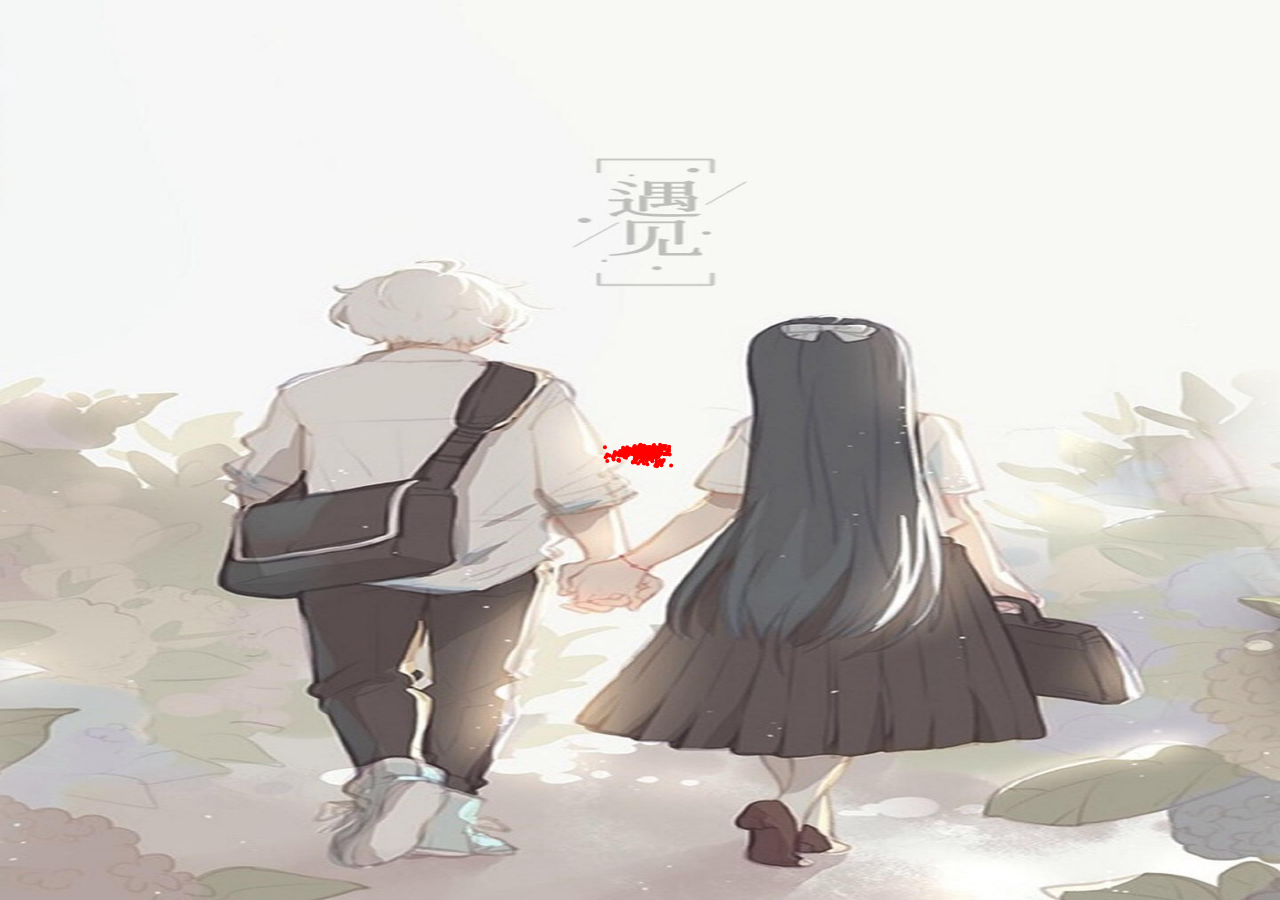
<file: ouYang/index.html>
<!DOCTYPE html>
<html lang="en">
<head>
    <meta charset="UTF-8">
    <meta name="viewport" content="width=device-width, initial-scale=1.0, maximum-scale=1.0, user-scalable=0">
    <meta name="apple-mobile-web-app-capable" content="yes">
    <title></title>
    <style>
        *{margin: 0; padding: 0;}
        body{background-color: #f2f2f2;}
        canvas{display: block;}
        .input-wrap{
            position:absolute;
            margin: 30px;
            left: 50%;
            bottom: 0;
            transform: translateX(-50%);
            display: none;
            }
        input{
            width: 200px;
            height: 30px;
            border: 0px;
            border-bottom: 1px solid #e0e0e0;
            -webkit-appearance: none;
            outline: 0;
            background: 0 0;
            margin-right: 10px;
            padding-left: 5px;
            box-sizing: border-box;
            text-align: center;
            color: silver;
        }
        input::-webkit-input-placeholder{
            color: silver;
            text-align: center;
        }
        .btn {
            height: 30px;
            line-height: 30px;
            padding: 0 11px;
            min-width: 55px;
            display: inline-block;
            position: relative;
            text-align: center;
            font-size: 15px;
            vertical-align: top;
            -webkit-box-sizing: border-box;
            border: 1px solid #0baae4;
            border-radius: 3px;

            background-color: #18b4ed;
            color: #fff;
            -webkit-background-clip: padding-box;
            background-clip: padding-box;
            -webkit-appearance: none;
            outline: none;
        }

        .btn:active {
            background: #1ca7da;
            border-color: #1ca7da;
            color: rgba(255,255,255,.5);
        }
    </style>
</head>
<body>
<div class="input-wrap">
    <input id="txt" type="text" name="" value="" placeholder="输入发射文字...">
    <button id="btn" class="btn">发射</button>
</div>
<canvas id="canvas" width="300" height="300" style="background-image:url('./img/bgi3.jpg'); background-size:100% 100%;"></canvas>
<script src="./js/index.js"></script>
</body>
</html>
</file>
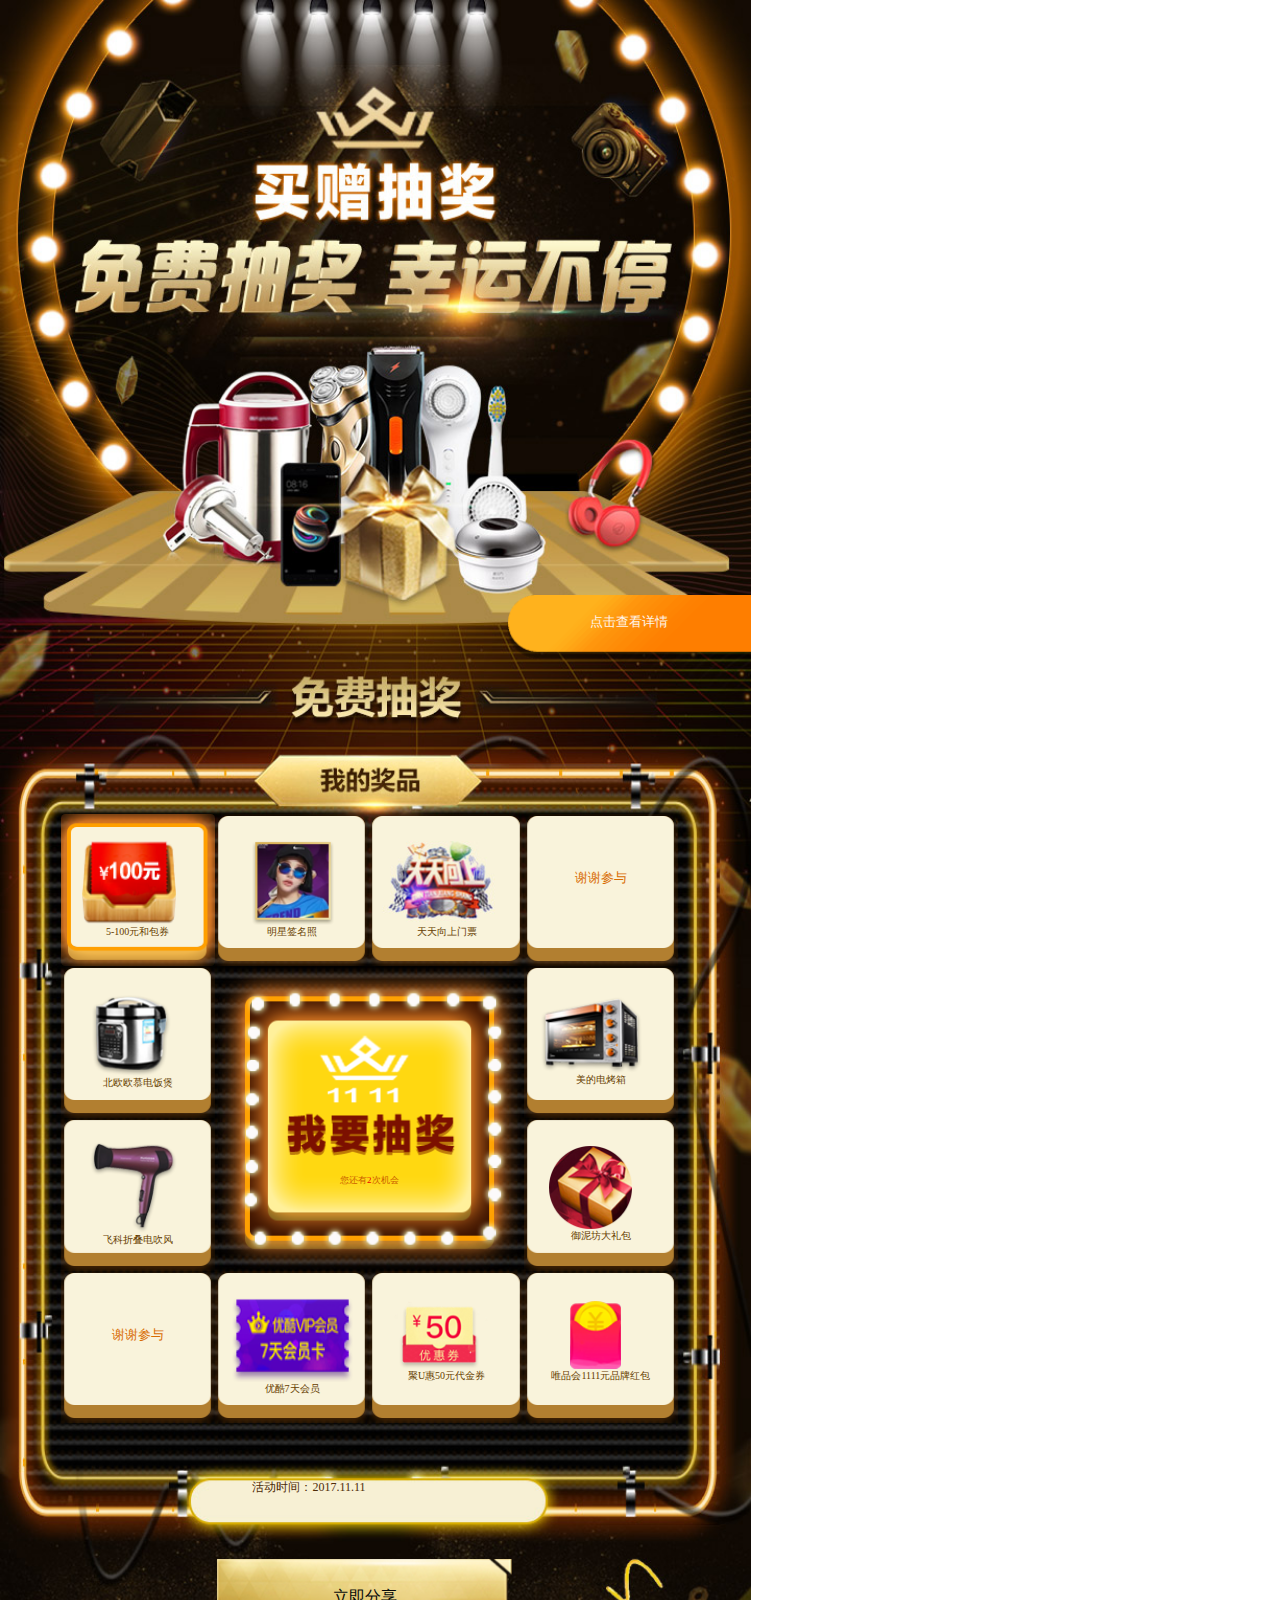
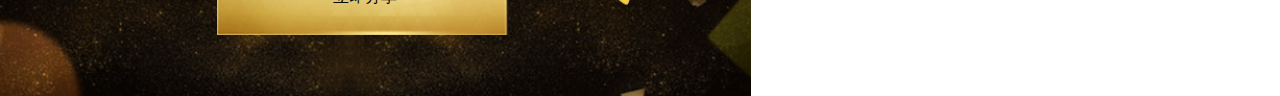
<file: prize/index.html>
<!DOCTYPE html>
<html lang="en">
<head>
  <meta charset="UTF-8">
  <meta http-equiv="X-UA-Compatible" content="ie=edge">
  <title>免费抽奖活动</title>
  <script src="js/fixScreen720.js" type="text/javascript"></script>
  <script src="js/jquery-1.8.3.min.js" type="text/javascript"></script>
  <link rel="stylesheet" href="css/index.css"/>
</head>

<body>
  <div class="main">
    <div class='header'>
      <p>点击查看详情</p>
    </div>
    <div class="body">
      <p id="myprize"></p>
      <!--按钮我的奖品-->
      <div id="luck">
        <!-- luck -->
        <table>
          <tbody>
            <tr>
              <td class="luck-unit luck-unit-0 cuttren"><img src="images/1.png"><span>5-100元和包券</span></td>
              <td class="luck-unit luck-unit-1"><img src="images/2.png"><span>明星签名照</span></td>
              <td class="luck-unit luck-unit-2"><img src="images/4.jpg"><span>天天向上门票</span></td>
              <td class="luck-unit luck-unit-3 thanks">
                <p>谢谢参与</p>
              </td>
            </tr>
            <tr>
              <td class="luck-unit luck-unit-11"><img src="images/11.png"><span>北欧欧慕电饭煲</span></td>
              <td rowspan="2" colspan="2" class="cjBtn" id="btn">
                <p>您还有<span class='rollNumber'></span>次机会</p>
              </td>
              <!--rowspan colspan 表示合并行列-->
              <td class="luck-unit luck-unit-4"><img src="images/5.png"><span>美的电烤箱</span></td>
            </tr>
            <tr>
              <td class="luck-unit luck-unit-10"><img src="images/10.png"><span>飞科折叠电吹风</span></td>
              <td class="luck-unit luck-unit-5"><img src="images/6.png"><span>御泥坊大礼包</span></td>
            </tr>
            <tr>
              <td class="luck-unit luck-unit-9 thanks">
                <p>谢谢参与</p>
              </td>
              <td class="luck-unit luck-unit-8"><img src="images/9.png"><span>优酷7天会员</span></td>
              <td class="luck-unit luck-unit-7"><img src="images/8.png"><span>聚U惠50元代金券</span></td>
              <td class="luck-unit luck-unit-6"><img src="images/7.png"><span>唯品会1111元品牌红包</span></td>
            </tr>
        </table>
        </tbody>
      </div>
      <!-- luckEnd -->
      <p class="atcveTime">活动时间：2017.11.11</p>
    </div>
    <div class="footer">立即分享</div>
  </div>
  <div class="shadow">
    <p class="bgShadow"></p>
    <p class="no_god"><span class='title'>很抱歉!</span>
      <span class="no_gob_content"><span>什么都没抽中</span></span>
      <img src="images/close.png" alt="cloes" class="close">
      <img src="images/no_gob_btn.png" alt="btn" class="no_gob_btn">
      <span class="fortsetzen no_gob_btn">再接再厉</span>
    </p>
  </div>
  <div class="shadow2">
    <div class="bgShadow"></div>
    <div class="god">
      <p class='title'>恭喜您！</p>
      <div class="god_content">
        <p class="wintitle">抽中</p>
        <p class="godName">美的电烤箱</p>
        <p class="info">我司工作人员将在10个工作日内向您的默认收货地址邮寄，届时请留意您的物流信息</p>
        <div class="timeRange">仅限11月11日-13日使用</div>
      </div>
      <div class="infoBtn">点我填写收货地址</div>
      <div class="close2"></div>

    </div>

  </div>
  <div class="shadow3">
    <div class='bgShadow'></div>
    <img src="images/close.png" alt="我的奖品关闭按钮" class="shadow3Close">
    <div class='myprizeShadow'>
      <div class='shadow3body'>
        <p>电子券50元电子券 <span>点击查看</span></p>
        <p>明星签名照 <span>立即领取</span></p>
        <p>优酷7天会员 <span>点击查看</span></p>
        <p>美的电烤箱 <span>立即领取</span></p>
        <p>飞科折叠电吹风 <span>立即领取</span></p>
        <p>飞科折叠电吹风 <span>立即领取</span></p>
        <p>飞科折叠电吹风 <span>立即领取</span></p>
        <p>飞科折叠电吹风 <span>立即领取</span></p>
      </div>
      <div class="shadow3Footer">奖品领取有限期至2017年x月x日</div>
    </div>
  </div>
  <script src="js/index.js" type='text/javascript'></script>
</body>

</html>
</file>
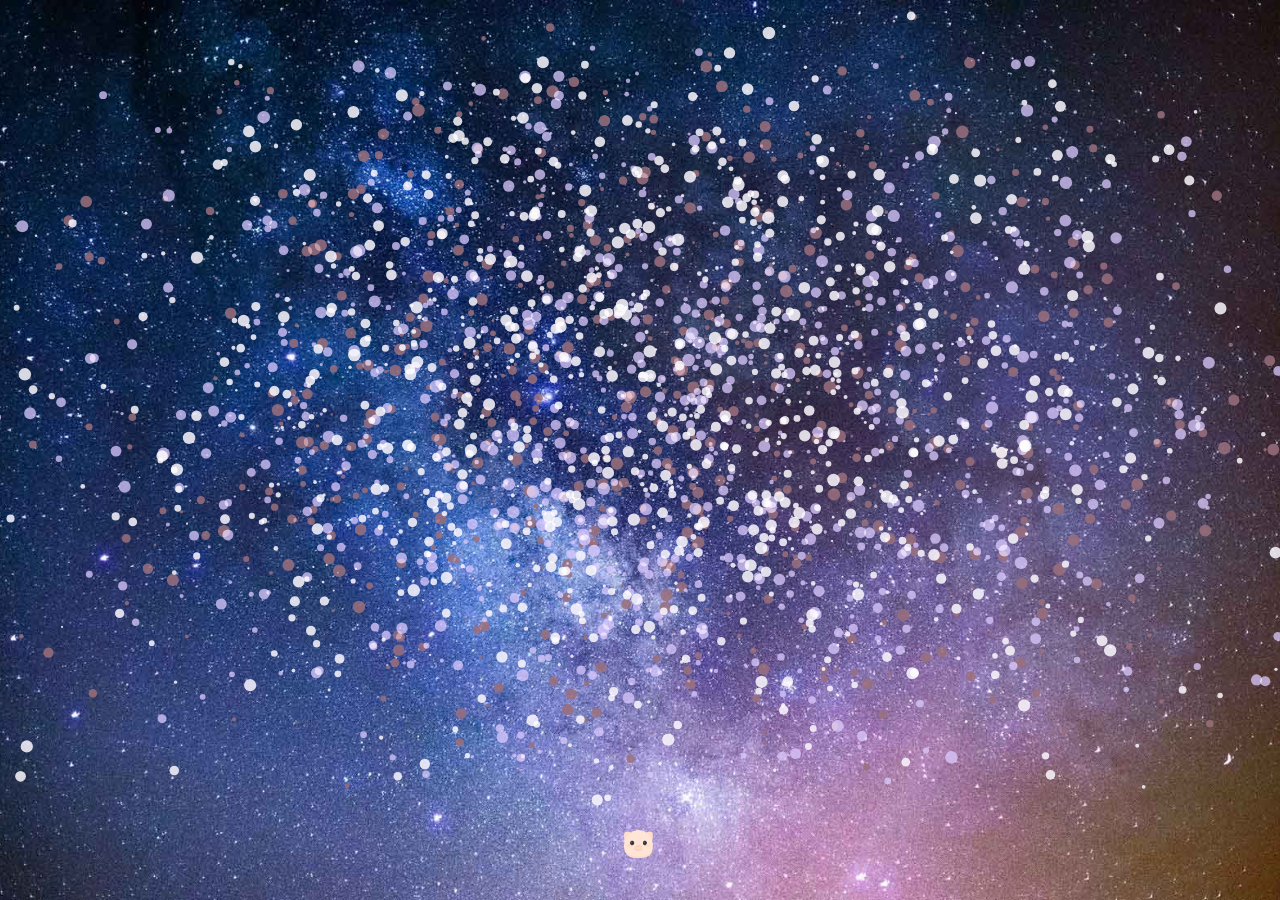
<file: sheyang/index.html>
<!DOCTYPE html>
<html lang="zh">

<head>
  <meta charset="UTF-8">
  <meta http-equiv="X-UA-Compatible" content="IE=edge,chrome=1">
  <meta name="viewport" content="width=device-width, initial-scale=1.0">
  <title>送个黄阳娟同学</title>
  <!-- <link rel="stylesheet" type="text/css" href="./assets/css/base.css" />
  <link rel="stylesheet" type="text/css" href="./assets/css/demo.css" /> -->
  <link rel="stylesheet" type="text/css" href="https://fonts.googleapis.com/css?family=Abril+Fatface">
</head>
<style>
  #box {
    position: fixed;
    top: 0%;
    width: 200px;
    height: 200px;
    display: inline-block;
    /* background: red; */
    background-image:url('./assets/img/img.gif') ;
    background-size:100% 100%;
    border-radius: 50%; 
    /* opacity: 0.5; */
    left: 50%;
    top:50%;
    transform: translate(-50%,-50%);
    transition: all 0.5s ease;
    opacity: 0;
  }
  /**
 * demo.css
 * https://coidea.website
 *
 * Licensed under the MIT license.
 * http://www.opensource.org/licenses/mit-license.php
 * 
 * Copyright 2018, COIDEA
 * https://coidea.website
 */

  /* @import url("https://fonts.googleapis.com/css?family=Abril+Fatface"); */

  body {
    background-color: #000000;
    margin: 0;
    overflow: hidden;
    font-size: 0;
  }
  body section {
    background: url('./assets/img/bcg.jpg') no-repeat center center fixed;
    -webkit-background-size: cover;
    -moz-background-size: cover;
    -o-background-size: cover;
    background-size: cover;
    width: 100vw;
    height: 100vh;
    font-weight: 700;
  }
  body section canvas {
    width: 100vw;
    height: 100vh;
  }
  @import url('https://fonts.googleapis.com/css?family=Abril+Fatface|Raleway:300,400,900');

/* Header */
.coidea-header {
    position: fixed;
    display: block;
    width: 96%;
    width: calc( 100% - 32px );
    height: 40px;
    margin: 0 auto;
    color: #3498db;
    text-align: center;
    top: 16px; right: 16px; left: 16px;
    z-index: 1000;
}

.coidea-header .coidea-links .coidea-icon-back {
    position: absolute;
    display: block;
    width: 24px;
    height: 24px;
    padding: 7px;
    color: rgba(255, 255, 255,0.75);
    font-size: 32px;
    line-height: 34px;
    font-weight: 900;
    font-family: 'Raleway', sans-serif;
    text-decoration: none;
    outline: 0px none;
    outline: 0px;
    transition: all .3s ease;
    top: 0px;
    left: 0px;
    z-index: 2;
}

.coidea-header .coidea-links .coidea-icon-back::before {
    content: '';
    position: absolute;
    display: block;
    width: 34px;
    height: 34px;
    top: 7px;
    left: 20px;
    border-radius: 8px;
    background-color: rgba(255, 255, 255,.35);
}

.coidea-header .coidea-links .coidea-icon-back:hover {
    color: rgba(255, 255, 255,1);
}

.coidea-header .coidea-links .coidea-icon-github {
    position: absolute;
    display: block;
    width: 24px;
    height: 24px;
    padding: 7px;
    color: rgba(255, 255, 255,0.75);
    font-size: 32px;
    line-height: 34px;
    font-weight: 900;
    font-family: 'Raleway', sans-serif;
    text-decoration: none;
    outline: 0px none;
    outline: 0px;
    transition: all .3s ease;
    top: 0px;
    right: 0px;
    z-index: 2;
}

.coidea-header .coidea-links .coidea-icon-github::before {
    content: '';
    position: absolute;
    display: block;
    width: 34px;
    height: 34px;
    top: 7px;
    right: 18px;
    border-radius: 8px;
    background-color: rgba(255, 255, 255,.35);
}

.coidea-header .coidea-links .coidea-icon-github:hover {
    color: rgba(255, 255, 255,1);
}

.coidea-header .coidea-links .coidea-header {
    font-family: 'Raleway', sans-serif;
    display: inline-block;
	font-size: 14px;
	font-weight: 300;
	margin: 0;
    padding: 17px 0;
    z-index: 1;
}

@media screen and (max-width: 360px) {
    .coidea-header .coidea-links .coidea-header {
        font-size: 12px; 
    }
}
#button-box{
  width: 32px;
  height:32px;
  /* text-align: center; */
  /* line-height: 40px; */
  position: absolute;
  /* bottom: 200px; */
  background-image:url('./assets/img/猪头.png');
  left: 50%;
  transform: translateX(-50%);
  background-size:100% 100%; 
}
</style>

<body>
  <!-- COIDEA:header START -->
  <!-- <header class="coidea-header">
      <div class="coidea-links">
        <a class="coidea-icon-back" href="http://www.htmleaf.com/html5/html5-canvas/201902115518.html" title="返回下载页">C</a>
        <a class="coidea-icon-github" href="http://www.htmleaf.com/" target="_blank" title="jQuery之家">G</a>
      </div>
    </header> -->
  <!-- COIDEA:header END -->

  <!-- COIDEA:demo START -->
  <section id="ci-particles">
    <canvas id="canvas"></canvas>
    <h1 id="headline">hey黄阳娟</h1>
    <img id="box"></img>
    <div id="button-box">NEXT</div>
  </section>

  <!-- COIDEA:demo END -->

  <script src="assets/js/demo.js"></script>
  <script>
    var textArray = ['网瘾少女','安静如鸡','王者大佬','什么时候','带我上星耀','(ง๑ •̀_•́)ง ','祝你每天','开心最重要','还有','你爸真好','羡慕','晚安','（=ˇωˇ=）'];
    var i = 0,
    imgTimer=null,
    timer=null ,
    flag=false;
    var buttonBtn = document.getElementById('button-box');
    buttonBtn.style.top = window.innerHeight-70 + 'px'
    buttonBtn.onclick=function(){
      if(i>textArray.length-1){
        flag=true
        amin()
        return
      }
      initScene(textArray[i])
      i++
    }
    function amin(){
      let maxWidth = window.innerWidth,
      maxHeight = window.innerHeight;
      console.log('maxWidth',maxWidth)
      console.log('maxHeight',maxHeight)
      var dom = document.getElementById('box')
      clearInterval(imgTimer)
      imgTimer=setInterval(function(){
      var randomLeft=Math.random()*800,
      randomTop=Math.random()*800;
      dom.style.opacity=1
        if(randomLeft>maxWidth){
          dom.style.left=maxWidth+100+"px"
        }else{
          dom.style.left=randomLeft+"px"
        }
        if(randomTop>maxHeight){
          dom.style.top=maxHeight+100+"px"
        }else{
          dom.style.top=randomTop+"px"
        }
      },1500)

    }
    // window.onload=function(){
      initScene('hey黄阳娟')
        // timer = setInterval(function() {
        //   if (i > textArray.length - 1) {
        //     flag=true
        //     clearInterval(timer)
        //     amin()
        //     return
        //   }
        //   initScene(textArray[i])
        //   i++
        // }, 10000);
    // }
    window.addEventListener("resize",function(){
      buttonBtn.style.top = window.innerHeight-70 + 'px'
      initScene('ლ(╹◡╹ლ)')
      if(flag){
        amin()
      }
    })
  </script>
</body>

</html>
</file>
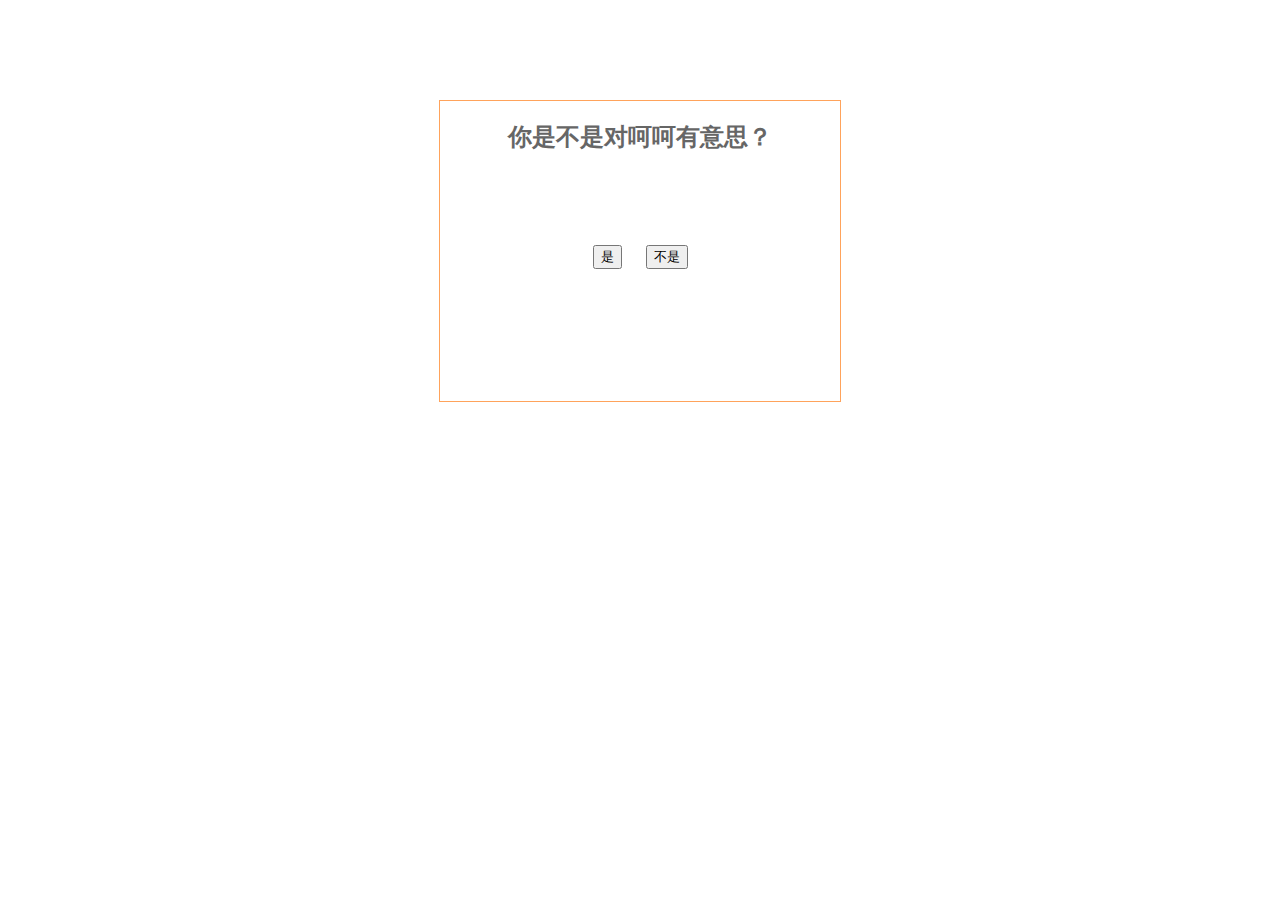
<file: love.html>
<!doctype html>
<html>
	<head>
		<!--声明当前页面编码集(中文编码<gbk,gb2312>,国际编码<utf-8>)-->
		<meta http-equiv="Content-Type" content="text/html; charset=utf-8">
		<meta name="keywords" content="关键词,关键词">
		<meta name="description" content="">
		<title> html </title>
        <style type="text/css">
		    #box{width:400px;height:300px;border:1px solid #FFA35B;margin:100px auto 0;
        text-align:center;color:#666;position:relative;}
        #no2{position:absolute;top:40px;right:10px;}
        #no3{position:absolute;top:60px;left:10px;}
        #no4{position:absolute;top:230px;right:25px;}
        #no5{margin-left:640px;margin-top:20px;}
        #no{margin-left:20px;}
 </style>
	</head>
<body>
    <div id="box">
      <h2>你是不是对呵呵有意思？</h2><br/><br/><br/><br/>
      <input type="submit" value="是" id="yes"/>
      <input type="submit" value="不是" id="no"/><br/><br/><br/>
      <input type="hidden" value="不是" id="no1" />
      <input type="hidden" value="不是" id="no2" />
      <input type="hidden" value="不是" id="no3" />
      <input type="hidden" value="不是" id="no4" />
    </div>
    <input type="hidden" value="不是" id="no5" />
    <script>
      var oyes=document.getElementById("yes");
      var ono=document.getElementById("no");
      var ono1=document.getElementById("no1");
      var ono2=document.getElementById("no2");
      var ono3=document.getElementById("no3");
      var ono4=document.getElementById("no4");
      var ono5=document.getElementById("no5");
      //var oinput=document.getElementByTagName("input");
      ono.onmouseover=function(){
         alert("咦，你点不到我！");
         this.setAttribute("type","hidden");
         ono1.setAttribute("type","submit");
         ono1.onmouseover=function(){
           this.setAttribute("type","hidden");
           ono2.setAttribute("type","submit");
          ono2.onmouseover=function(){
                ono2.setAttribute("type","hidden");
						    ono3.setAttribute("type","submit");
            ono3.onmouseover=function(){
                //ono3.setAttribute("type","submit");
                ono3.setAttribute("type","hidden");
                ono4.setAttribute("type","submit");
              ono4.onmouseover=function(){
	                ono4.setAttribute("type","hidden");
	                ono5.setAttribute("type","submit");
                ono5.onmouseover=function(){
                   ono5.setAttribute("type","hidden");
                  a();
                  }
               }
            }
        }
      }
      }
     function a(){
       alert("看你去哪里找我！拜拜，笨蛋")
    }
     oyes.onclick=function(){
          alert("看来天注定我们两要在一起");
       }
</script>
 </body>
 </html>
</file>
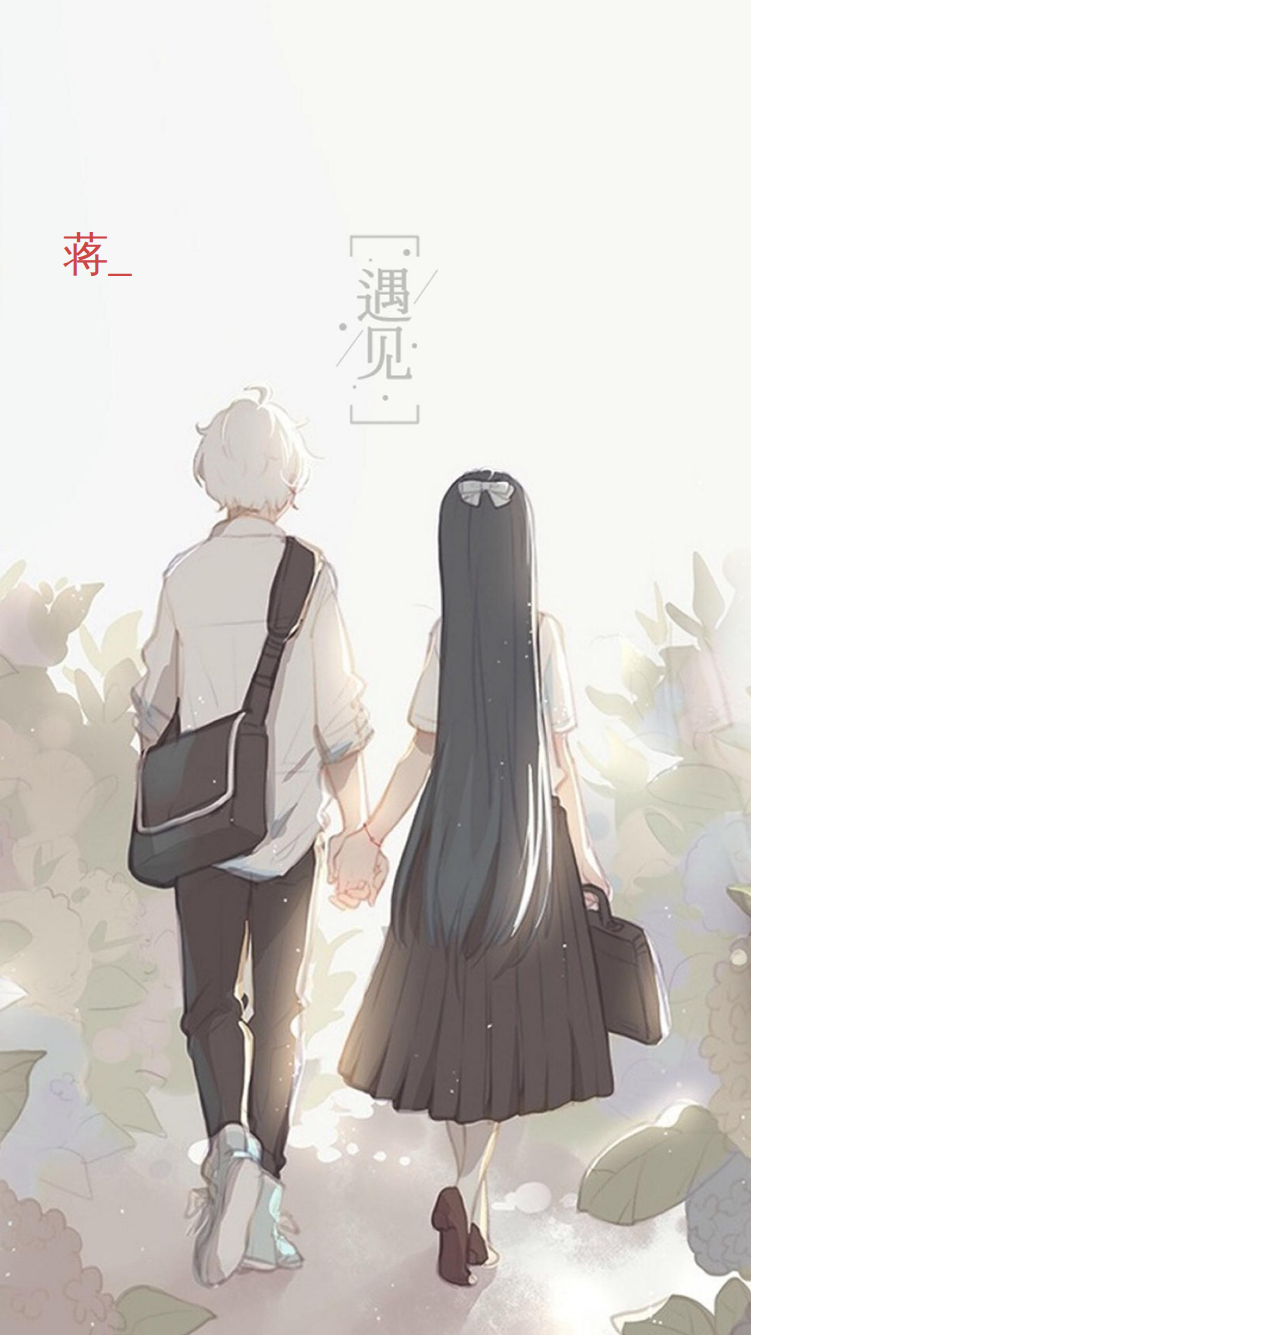
<file: ouYang/indextwo.html>
<!DOCTYPE html>
<html lang="en">

<head>
  <meta charset="UTF-8">
  <title>逐字打印</title>
  <script type='text/javascript'></script>
  <script src="./js/jquery-1.8.3.min.js" type="text/javascript"></script>
  <script src="./js/fixScreen720.js" type="text/javascript"></script>
  <style type='text/css'>
    * {
      margin: 0;
      padding: 0;
    }

    .body {
      width: 7.2rem;
      height: 12.8rem;
      background-image: url("img/bgi3.jpg");
      background-size: 100% 100%;
    }

    #bodyContent #titeContent {
      width: 6rem;
      height: 2em;
      line-height: 2em;
      font-size: .44rem;

    }

    #bodyContent {
      width: 6rem;
      height: 5rem;
      margin-left: .6rem;
      position: absolute;
      margin-top: 2rem;
      /* color: rgba(254, 254, 254, 0.7); */
      color:rgba(200, 44, 44, 0.9);
      font-size: .36rem;
      /* display: block; */
    }

    #bodyContent #textContent {
      text-indent: 2em;
      font-size: .4rem;
      line-height: .56rem;
    }

    #bodyContent #footerContent {
        font-size: .44rem;
      position: absolute;
      left: 2.2rem;
      top: 6.6rem;
    }
    #bodyContentTwo{
      width: 7.2rem;
      height:5rem;
      position: absolute;
      top:1.6rem;
      display: none;
    }
    #bodyContentTwo h5{
      text-align: center;
      font-size: .48rem;
      color: rgb(107, 95, 95);
    }
    #bodyContentTwo #yes,.no{
      width: 1.2rem;
      height:.6rem;
      border-radius: .08rem;
      background:rgb(159, 159, 159);
      position:absolute;
      top:4rem;
      left:1.8rem;
      text-align: center;
      line-height: .6rem;
      color: #fff;
    }
    .no{
      position:absolute;
      left:4rem;
    }
  #bodyContentTwo .no1{
     /* position:absolute; */
     left:4.2rem;
     top:4rem;
   }
 .ansConten{
   width: 5.2rem;
   margin-left: 1rem;
   font-size: .36rem;
   text-indent: 2em;
   padding-top: .5rem;
   line-height: .5rem;
   color: rgba(91, 91, 91, 1);
 }
  </style>
</head>

<body>
  <div class='body'>
    <div id='bodyContent'>
      <div id="titeContent"></div>
      <div id="textContent"></div>
      <div id="footerContent"></div>
    </div>
    <div id="bodyContentTwo">
          <h5>请答题</h5>
          <div class="ansConten">要不要给我一个么么哒呀</div>
          <div id="yes">YES</div>
          <div class="no no1">NO</div>
    </div>
  </div>
  <script>
    window.onload = function() {
      var content = $("#textContent"),
        titContent = $("#titeContent"),
        footerContent = $("#footerContent");
      var titeTxt = "蒋亮小朋友:";
      var text = "与你一见如故，是我今生最美丽的相遇，如果说天上人间有什么值得我歌颂，那是因为遇见了你，才会变得如此不同。你看，精神上都这么喜欢你了，如果不想睡你的话，感觉对的肉体特别不尊敬。";
      var footerTxt = "猴头";
      // var titeTxt = " ";
      // var text =  " ";
      // var footerTxt = "asdnsuiahduis";

      var i = 0,
        timer, timerTwo;

      function Input(obj, txt) {
        if (i >= txt.length) {
          obj.html(txt);
          clearInterval(timer);
          i = 0;
          timer = setInterval(
            function() {
              Input(content, text);
              if (i >= text.length) {
                content.html(text);
                clearInterval(timer);
                i = 0;
                timer = setInterval(function() {
                  Input(footerContent, footerTxt)
                  if (i >= footerTxt.length) {
                    footerContent.html(footerTxt);
                    clearInterval(timer);
                    setTimeout(function(){  //两秒后页面跳转
                      console.log("abcd")
                      $("#bodyContent").fadeOut(3000);
                      $("#bodyContentTwo").fadeIn(3000);
                    },2000)
                  }
                }, 400)
              }
            }, 200);
        } else {
          i++;
          obj.html(txt.slice(0, i) + "_");
        }
      }

      console.log(i)
      timer = setInterval(
        function() {
          Input(titContent, titeTxt)
        }, 500);


     // click 问答 Start
     var no=$(".no1");
     var clickTime=0;

     no.click(function(){
       randomY=Math.ceil(Math.random()*100)/10
       randomX=Math.ceil(Math.random()*100)/10
       console.log(randomX ,randomY)
       console.log(clickTime)
       clickTime++;
       if(clickTime < 2){
        alert("To chase me!");
         if(randomX>6){
          randomX=randomX/2
          no.animate({left:randomX+"rem",top:randomY+"rem"});
        }else{
          no.animate({left:randomX+"rem",top:randomY+"rem"});
        }
      }else{
          if(clickTime > 4){  //设置最小点击次数
            randomX=randomX-5;
            no.animate({left:randomX+"rem",top:randomY+"rem"});
            if(randomX+1.2<0){
              $('#yes').animate({left:"3rem"});
              $('#yes').css("background","rgba(218, 66, 67, 0.91)")
            }
          }else{
              if(randomX>6){
               randomX=randomX/2
               no.animate({left:randomX+"rem",top:randomY+"rem"});
             }else{
               no.animate({left:randomX+"rem",top:randomY+"rem"});
             }
           }
        }
     });

     $("#yes").click(function(){
       alert("么么哒~^o^~");
     });
    }
  </script>
</body>

</html>
</file>
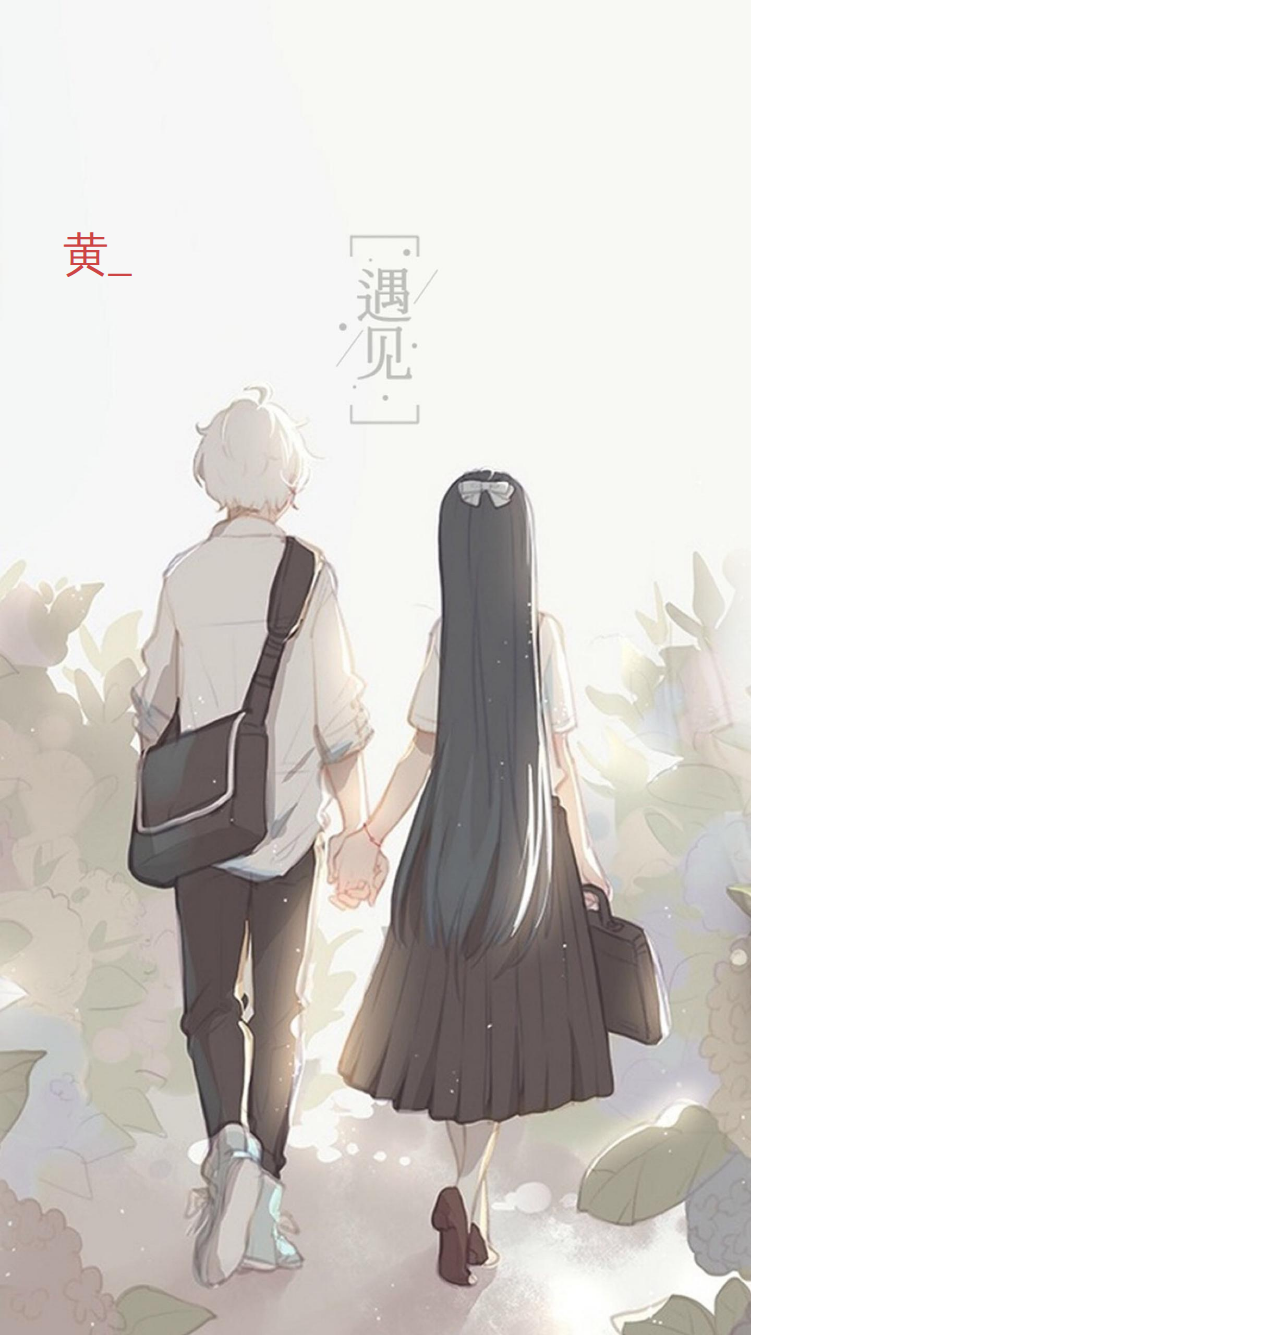
<file: ouYang1/indextwo.html>
<!DOCTYPE html>
<html lang="en">

<head>
  <meta charset="UTF-8">
  <title>逐字打印</title>
  <script type='text/javascript'></script>
  <script src="./js/jquery-1.8.3.min.js" type="text/javascript"></script>
  <script src="./js/fixScreen720.js" type="text/javascript"></script>
  <style type='text/css'>
    * {
      margin: 0;
      padding: 0;
    }

    .body {
      width: 7.2rem;
      height: 12.8rem;
      background-image: url("img/bgi3.jpg");
      background-size: 100% 100%;
    }

    #bodyContent #titeContent {
      width: 6rem;
      height: 2em;
      line-height: 2em;
      font-size: .44rem;

    }

    #bodyContent {
      width: 6rem;
      height: 5rem;
      margin-left: .6rem;
      position: absolute;
      margin-top: 2rem;
      /* color: rgba(254, 254, 254, 0.7); */
      color:rgba(200, 44, 44, 0.9);
      font-size: .36rem;
      /* display: block; */
    }

    #bodyContent #textContent {
      text-indent: 2em;
      font-size: .4rem;
      line-height: .56rem;
    }

    #bodyContent #footerContent {
        font-size: .44rem;
      position: absolute;
      left: 2.2rem;
      top: 6.6rem;
    }
    #bodyContentTwo{
      width: 7.2rem;
      height:5rem;
      position: absolute;
      top:1.6rem;
      display: none;
    }
    #bodyContentTwo h5{
      text-align: center;
      font-size: .48rem;
      color: rgb(107, 95, 95);
    }
    #bodyContentTwo #yes,.no{
      width: 1.2rem;
      height:.6rem;
      border-radius: .08rem;
      background:rgb(159, 159, 159);
      position:absolute;
      top:4rem;
      left:1.8rem;
      text-align: center;
      line-height: .6rem;
      color: #fff;
    }
    .no{
      position:absolute;
      left:4rem;
    }
  #bodyContentTwo .no1{
     /* position:absolute; */
     left:4.2rem;
     top:4rem;
   }
 .ansConten{
   width: 5.2rem;
   margin-left: 1rem;
   font-size: .36rem;
   text-indent: 2em;
   padding-top: .5rem;
   line-height: .5rem;
   color: rgba(91, 91, 91, 1);
 }
  </style>
</head>

<body>
  <div class='body'>
    <div id='bodyContent'>
      <div id="titeContent"></div>
      <div id="textContent"></div>
      <div id="footerContent"></div>
    </div>
    <div id="bodyContentTwo">
          <h5>请答题</h5>
          <div class="ansConten">请给我一首歌的时间，一首唱半年的《陪伴》！！！</div>
          <div id="yes">YES</div>
          <div class="no no1">NO</div>
    </div>
  </div>
  <script>
    window.onload = function() {
      var content = $("#textContent"),
        titContent = $("#titeContent"),
        footerContent = $("#footerContent");
      var titeTxt = "黄阳娟小朋友:";
      var text = "思念是翘起的书角，我努力抹平。却一松手，又慢慢卷起，折旧的书痕是留在我心的道道思念。今天我在这静寂的城等你，因你解相思。不论是好是坏还是不好不坏，请带走我的思念。     平生不会相思，才会相思，便害相思。";
      var footerTxt = "—————佘阳 2019.06.14";
      // var titeTxt = " ";
      // var text =  " ";
      // var footerTxt = "asdnsuiahduis";

      var i = 0,
        timer, timerTwo;

      function Input(obj, txt) {
        if (i >= txt.length) {
          obj.html(txt);
          clearInterval(timer);
          i = 0;
          timer = setInterval(
            function() {
              Input(content, text);
              if (i >= text.length) {
                content.html(text);
                clearInterval(timer);
                i = 0;
                timer = setInterval(function() {
                  Input(footerContent, footerTxt)
                  if (i >= footerTxt.length) {
                    footerContent.html(footerTxt);
                    clearInterval(timer);
                    setTimeout(function(){  //两秒后页面跳转
                      console.log("abcd")
                      $("#bodyContent").fadeOut(3000);
                      $("#bodyContentTwo").fadeIn(3000);
                    },4000)
                  }
                }, 400)
              }
            }, 300);
        } else {
          i++;
          obj.html(txt.slice(0, i) + "_");
        }
      }

      console.log(i)
      timer = setInterval(
        function() {
          Input(titContent, titeTxt)
        }, 500);


     // click 问答 Start
     var no=$(".no1");
     var clickTime=0;

     no.click(function(){
       randomY=Math.ceil(Math.random()*100)/10
       randomX=Math.ceil(Math.random()*100)/10
       console.log(randomX ,randomY)
       console.log(clickTime)
       clickTime++;
       if(clickTime < 2){
        alert("To chase me!");
         if(randomX>6){
          randomX=randomX/2
          no.animate({left:randomX+"rem",top:randomY+"rem"});
        }else{
          no.animate({left:randomX+"rem",top:randomY+"rem"});
        }
      }else{
          if(clickTime > 4){  //设置最小点击次数
            randomX=randomX-5;
            no.animate({left:randomX+"rem",top:randomY+"rem"});
            if(randomX+1.2<0){
              $('#yes').animate({left:"3rem"});
              $('#yes').css("background","rgba(218, 66, 67, 0.91)")
            }
          }else{
              if(randomX>6){
               randomX=randomX/2
               no.animate({left:randomX+"rem",top:randomY+"rem"});
             }else{
               no.animate({left:randomX+"rem",top:randomY+"rem"});
             }
           }
        }
     });

     $("#yes").click(function(){
       alert("么么哒~^o^~");
     });
    }
  </script>
</body>

</html>
</file>
<file: prize/css/index.css>
﻿* {
  margin: 0;
  padding: 0;
}
.main {
  width: 7.2rem;
  background-image: url('../images/bg.jpg');
  background-size: 100% 100%;
}

.header {
  width: 7.2rem;
  height: 6.3rem;
}

.main .header p {
  position: absolute;
  left: 4.86rem;
  top: 5.7rem;
  width: 2.34rem;
  height: .62rem;
  background-image: url('../images/details.png');
  background-size: 100% 100%;
  text-align: center;
  line-height: .52rem;
  color: #fff5eb;
}

.body {
  width: 7.2rem;
  height: 9.96rem;
}

.body #myprize {
  width: 2.2rem;
  height: .5rem;
  position: absolute;
  left: 2.42rem;
  top: 7.2rem;
  /*border:1px solid red;*/
}

.body #luck table {
  display: table;
  /*此元素会作为块级表格来显示（类似 <table>），表格前后带有换行符。*/
  border-collapse: collapse;
}

.body #luck tbody {
  vertical-align: middle;
  display: table-row-group;
}

.body #luck tr {
  display: table-row;
  vertical-align: inherit;
  /*vertical-align 属性设置元素的垂直对齐方式。*/
}

.body #luck td {
  width: 1.4rem;
  height: 1.26rem;
  z-index: 1;
  display: table-cell;
  vertical-align: inherit;
  background-image: url("../images/probg.png");
  background-size: 100% 100%;
  text-align: center;
  color: #663d00;
  padding: .1rem .04rem .1rem .04rem;
}

.body #luck .thanks p {
  font-family: "Adobe Heiti Std";
  color: rgb(216, 107, 0);
  margin-top: -.2rem;
}

.body #luck .cjBtn {
  background-image: url("../images/once-play.png");
}

.body #luck td img {
  height: .8rem;
  display: block;
}

.main .body table {
  position: absolute;
  top: 7.8rem;
  left: 0.58rem;
}

.atcveTime {
  color: #4e2c07;
  position: absolute;
  top: 14.18rem;
  left: 2.42rem;
}

.footer {
  width: 2.83rem;
  height: .73rem;
  position: absolute;
  left: 2.08rem;
  top: 14.94rem;
  background-image: url('../images/share.png');
  background-size: 100% 100%;
  font-family: "Adobe Heiti Std";
  color: rgb(7, 10, 10);
  line-height: .73rem;
  text-align: center;
}
/* 适配不同dpr的字体的像素 */

[data-dpr='1'] .header p {
  font-size: 13px;
}

[data-dpr='2'] .header p {
  font-size: 26px;
}

[data-dpr='3'] .header p {
  font-size: 39px;
}

[data-dpr='1'] .luck-unit {
  font-size: 10px;
}

[data-dpr='2'] .luck-unit {
  font-size: 20px;
}

[data-dpr='3'] .luck-unit {
  font-size: 30px;
}

[data-dpr="1"] .thanks {
  font-size: 13px;
}

[data-dpr="2"] .thanks {
  font-size: 26px;
}

[data-dpr="3"] .thanks {
  font-size: 39px;
}

[data-dpr="1"] .atcveTime {
  font-size: 12px;
}

[data-dpr="2"] .atcveTime {
  font-size: 24px;
}

[data-dpr="3"] .atcveTime {
  font-size: 36px;
}

[data-dpr="1"] .footer {
  font-size: 16px;
}

[data-dpr="2"] .footer {
  font-size: 32px;
}

[data-dpr="3"] .footer {
  font-size: 48px;
}

[data-dpr="1"] .no_gob_content span {
  font-size: 18px;
}

[data-dpr="2"] .no_gob_content span {
  font-size: 36px;
}

[data-dpr="3"] .no_gob_content span {
  font-size: 54px;
}

.body #luck .cuttren {
  background-image: url('../images/probghl.png');
  border-radius: .04rem;
  background-size: 100% 100%;
}

.body #luck .luck-unit-0 img {
  margin-left: .17rem;
  width: .9rem;
  height: .8rem;
}

.body #luck .luck-unit-1 img {
  width: .78rem;
  height: .80rem;
  margin-left: .32rem;
}

.luck-unit-2 img {
  margin-left: .085rem;
}

.luck-unit-8 img {
  width: 1.16rem;
  height: .56rem;
  margin-left: .12rem;
}

.body #luck .luck-unit-4 img {
  height: .73rem;
  margin-left: .13rem;
}

.body #luck .luck-unit-11 img {
  height: .78rem;
  margin-left: .26rem;
}

.body #luck .luck-unit-10 img {
  margin-left: .24rem;
  height: .88rem;
}

.luck-unit-5 img {
  margin-left: .2rem;
}

.body #luck .luck-unit-6 img {
  height: .65rem;
  margin-left: .4rem;
  margin-top: -0.1rem;
}

.body #luck .luck-unit-7 img {
  height: .65rem;
  margin-left: .2rem;
  margin-top: -0.1rem;
}

.shadow2,
.shadow3,
.shadow {
  width: 7.2rem;
  height: 16.2rem;
  position: absolute;
  top: 0;
  left: 0;
  display: none;
  z-index: 200;
}

.bgShadow {
  background: black;
  width: 7.2rem;
  height: 16.2rem;
  opacity: .7;
}

.shadow .no_god {
  width: 5.86rem;
  height: 5.66rem;
  background-image: url('../images/no_god.png');
  background-size: 100% 100%;
  position: absolute;
  top: 3.5rem;
  left: .67rem;
}

.close {
  width: .48rem;
  height: .48rem;
  position: absolute;
  right: 0;
  top: 0;
}

.no_gob_content {
  width: 2.77rem;
  height: 2.5rem;
  background-image: url('../images/god_content.png');
  background-size: 100% 100%;
  display: block;
  margin-left: 1rem;
  margin-top: 2.2rem;
  text-align: center;
}

.no_gob_content span {
  display: inline-block;
  transform: rotate(-8.5deg);
  /*只有块级元素可以旋转*/
  -ms-transform: rotate(-8.5deg);
  /* IE 9 */
  -moz-transform: rotate(-8.5deg);
  /* Firefox */
  -webkit-transform: rotate(-8.5deg);
  /* Safari 和 Chrome */
  -o-transform: rotate(-8.5deg);
  /* Opera */
  margin-top: .6rem;
  margin-left: -0.2rem;
  font-family: "Adobe Heiti Std";
  color: rgb(201, 26, 24);
}

.no_gob_btn {
  width: 2.1rem;
  height: .86rem;
  position: absolute;
  left: 1.4rem;

  top: 3.60rem;
}

[data-dpr='1'] .fortsetzen {
  font-size: 16px;
}

[data-dpr='2'] .fortsetzen {
  font-size: 32px;
}

[data-dpr='3'] .fortsetzen {
  font-size: 48px;
}

[data-dpr='1'] .title {
  font-size: 20px;
}

[data-dpr='2'] .title {
  font-size: 40px;
}

[data-dpr='3'] .title {
  font-size: 60px;
}

.fortsetzen {
  display: inline-block;
  font-family: "Adobe Heiti Std";
  color: #ffffff;
  transform: rotate(-8.5deg);
  /*只有块级元素可以旋转*/
  -ms-transform: rotate(-8.5deg);
  /* IE 9 */
  -moz-transform: rotate(-8.5deg);
  /* Firefox */
  -webkit-transform: rotate(-8.5deg);
  /* Safari 和 Chrome */
  -o-transform: rotate(-8.5deg);
  /* Opera */
  position: absolute;
  left: 1.8rem;
  top: 3.72rem;
}

.title {
  display: inline-block;
  font-family: "Adobe Heiti Std";
  color: #feebc0;
  transform: rotate(-8.5deg);
  /*只有块级元素可以旋转*/
  -ms-transform: rotate(-8.5deg);
  /* IE 9 */
  -moz-transform: rotate(-8.5deg);
  /* Firefox */
  -webkit-transform: rotate(-8.5deg);
  /* Safari 和 Chrome */
  -o-transform: rotate(-8.5deg);
  /* Opera */
  position: absolute;
  left: 1.4rem;
  top: 1.7rem;
  z-index: 200;
}

{
  width: 7.2rem;
  height: 16.2rem;
  position: absolute;
  top: 0;
  left: 0;
  display: none;
  z-index: 200;
}

.shadow3 {
  z-index: 100;
}

.god {
  width: 6.06rem;
  height: 5.95rem;
  background-image: url("../images/god.png");
  background-size: 100% 100%;
  position: absolute;
  top: 3.24rem;
  left: .57rem;
}

.shadow2 .title {
  top: 1.5rem;
  left: 1.6rem;
}

.god_content {
  width: 2.77rem;
  height: 2.6rem;
  background-image: url('../images/god_content.png');
  background-size: 100% 100%;
  position: absolute;
  left: 1.2rem;
  top: 2rem;
}

.god_content p {
  transform: rotate(-8.5deg);
  /*只有块级元素可以旋转*/
  -ms-transform: rotate(-8.5deg);
  /* IE 9 */
  -moz-transform: rotate(-8.5deg);
  /* Firefox */
  -webkit-transform: rotate(-8.5deg);
  /* Safari 和 Chrome */
  -o-transform: rotate(-8.5deg);
  /* Opera */
  margin-left: .2rem;
  /* margin-top: .1rem; */
  padding: .1rem .24rem .1rem .3rem;
}

[data-dpr='1'] .wintitle {
  font-size: 12px;
}

[data-dpr='2'] .wintitle {
  font-size: 24px;
}

[data-dpr='3'] .wintitle {
  font-size: 36px;
}

[data-dpr='1'] .godName {
  font-size: 15px;
}

[data-dpr='2'] .godName {
  font-size: 30px;
}

[data-dpr='3'] .godName {
  font-size: 45px;
}

[data-dpr='1'] .info {
  font-size: 10px;
}

[data-dpr='2'] .info {
  font-size: 20px;
}

[data-dpr='3'] .info {
  font-size: 30px;
}

[data-dpr='1'] .godName {
  border-bottom: 1px dashed #d2aa55;
  font-size: 15px;
}

[data-dpr='2'] .godName {
  border-bottom: 1px dashed #d2aa55;
  font-size: 30px;
}

[data-dpr='3'] .godName {
  border-bottom: 1px dashed #d2aa55;
  font-size: 45px;
}

.god_content .wintitle {
  color: #ca1a1a;
  padding: .2rem 0 0 .1rem;
}

.god_content .godName {
  color: #c91a17;
  width: 2rem;
  padding: .1rem 0rem .1rem .15rem;
  overflow: hidden;
  text-overflow: ellipsis;
  white-space: nowrap;
}

.info {
  color: #613510;
}

.infoBtn {
  background-image: url('../images/infoBtn.png');
  width: 2.78rem;
  height: .68rem;
  text-align: center;
  line-height: .68rem;
  position: absolute;
  left: 50%;
  top: 5.8rem;
  margin-left: -1.39rem;
  background-size: 100% 100%;
  color: #6e350a;
}

[data-dpr='1'] .infoBtn {

  font-size: 13px;
}

[data-dpr='2'] .infoBtn {
  font-size: 26px;
}

[data-dpr='3'] .infoBtn {
  font-size: 39px;
}

.close2 {
  background-image: url('../images/close.png');
  width: .48rem;
  height: .48rem;
  background-size: 100% 100%;
  position: absolute;
  right: 0;
  top: -.6rem;
}

[data-dpr='1'] .timeRange {

  font-size: 10px;
}

[data-dpr='2'] .timeRange {
  font-size: 20px;
}

[data-dpr='3'] .timeRange {
  font-size: 30px;
}

.timeRange {
  color: #ffffff;
  transform: rotate(-8.5deg);
  /*只有块级元素可以旋转*/
  -ms-transform: rotate(-8.5deg);
  /* IE 9 */
  -moz-transform: rotate(-8.5deg);
  /* Firefox */
  -webkit-transform: rotate(-8.5deg);
  /* Safari 和 Chrome */
  -o-transform: rotate(-8.5deg);
  /* Opera */
  margin-left: .6rem;
  margin-top: -.1rem;
}

[data-dpr='1'] .cjBtn p {
  font-size: 9px;
}

[data-dpr='2'] .cjBtn p {
  font-size: 18px;
}

[data-dpr='3'] .cjBtn p {
  font-size: 27px;
}

.cjBtn p {
  color: #cb5e00;
  margin-top: 1.2rem;
}

.cjBtn p span {
  color: #ed0000;
}

.myprizeShadow {
  width: 6.2rem;
  height: 8.68rem;
  position: absolute;
  left: 50%;
  top: 2.5rem;
  margin-left: -3.1rem;
  background-image: url('../images/myprize.jpg');
  background-size: 100% 100%;
}

.myprizeShadow .shadow3body {
  /* margin-left: .76rem; */
  width: 5.38rem;
  height: 6rem;
  margin-top: 1.85rem;
  /* background: #ffffff; */
  margin-left: .4rem;
  overflow: auto;
  /*超出时显现滚动条*/
}

.myprizeShadow .shadow3body p {
  width: 4.66rem;
  height: .8rem;
  line-height: .8rem;
  border-bottom: .01rem dashed #dda16d;
  padding-left: .36rem;
  padding: .15rem;
  padding-right: 0rem;
}

.myprizeShadow .shadow3body p span {
  background: #a9520b;
  color: #ffffff;
  height: .5rem;
  width: 1.22rem;
  float: right;
  text-align: center;
  line-height: .5rem;
  margin-top: .145rem;
  border-radius: .34rem;
}

.shadow3Footer {
  width: 3.6rem;
  height: .56rem;
  text-align: center;
  line-height: .56rem;
  position: absolute;
  left: 50%;
  margin-left: -1.8rem;
  color: #a9520b;
}

.shadow3Close {
  width: .48rem;
  height: .48rem;
  position: absolute;
  left: 6.25rem;
  top: 1.6rem;
}
</file>
<file: sheyang/assets/css/base.css>
@import url('https://fonts.googleapis.com/css?family=Abril+Fatface|Raleway:300,400,900');

/* Header */
.coidea-header {
    position: fixed;
    display: block;
    width: 96%;
    width: calc( 100% - 32px );
    height: 40px;
    margin: 0 auto;
    color: #3498db;
    text-align: center;
    top: 16px; right: 16px; left: 16px;
    z-index: 1000;
}

.coidea-header .coidea-links .coidea-icon-back {
    position: absolute;
    display: block;
    width: 24px;
    height: 24px;
    padding: 7px;
    color: rgba(255, 255, 255,0.75);
    font-size: 32px;
    line-height: 34px;
    font-weight: 900;
    font-family: 'Raleway', sans-serif;
    text-decoration: none;
    outline: 0px none;
    outline: 0px;
    transition: all .3s ease;
    top: 0px;
    left: 0px;
    z-index: 2;
}

.coidea-header .coidea-links .coidea-icon-back::before {
    content: '';
    position: absolute;
    display: block;
    width: 34px;
    height: 34px;
    top: 7px;
    left: 20px;
    border-radius: 8px;
    background-color: rgba(255, 255, 255,.35);
}

.coidea-header .coidea-links .coidea-icon-back:hover {
    color: rgba(255, 255, 255,1);
}

.coidea-header .coidea-links .coidea-icon-github {
    position: absolute;
    display: block;
    width: 24px;
    height: 24px;
    padding: 7px;
    color: rgba(255, 255, 255,0.75);
    font-size: 32px;
    line-height: 34px;
    font-weight: 900;
    font-family: 'Raleway', sans-serif;
    text-decoration: none;
    outline: 0px none;
    outline: 0px;
    transition: all .3s ease;
    top: 0px;
    right: 0px;
    z-index: 2;
}

.coidea-header .coidea-links .coidea-icon-github::before {
    content: '';
    position: absolute;
    display: block;
    width: 34px;
    height: 34px;
    top: 7px;
    right: 18px;
    border-radius: 8px;
    background-color: rgba(255, 255, 255,.35);
}

.coidea-header .coidea-links .coidea-icon-github:hover {
    color: rgba(255, 255, 255,1);
}

.coidea-header .coidea-links .coidea-header {
    font-family: 'Raleway', sans-serif;
    display: inline-block;
	font-size: 14px;
	font-weight: 300;
	margin: 0;
    padding: 17px 0;
    z-index: 1;
}

@media screen and (max-width: 360px) {
    .coidea-header .coidea-links .coidea-header {
        font-size: 12px; 
    }
}
</file>
<file: sheyang/assets/css/demo.css>
/**
 * demo.css
 * https://coidea.website
 *
 * Licensed under the MIT license.
 * http://www.opensource.org/licenses/mit-license.php
 * 
 * Copyright 2018, COIDEA
 * https://coidea.website
 */

  /* @import url("https://fonts.googleapis.com/css?family=Abril+Fatface"); */

  body {
    background-color: #000000;
    margin: 0;
    overflow: hidden;
    font-size: 0;
  }
  body section {
    background: url('../img/bcg.jpg') no-repeat center center fixed;
    -webkit-background-size: cover;
    -moz-background-size: cover;
    -o-background-size: cover;
    background-size: cover;
    width: 100vw;
    height: 100vh;
    font-weight: 700;
  }
  body section canvas {
    width: 100vw;
    height: 100vh;
  }
</file>
